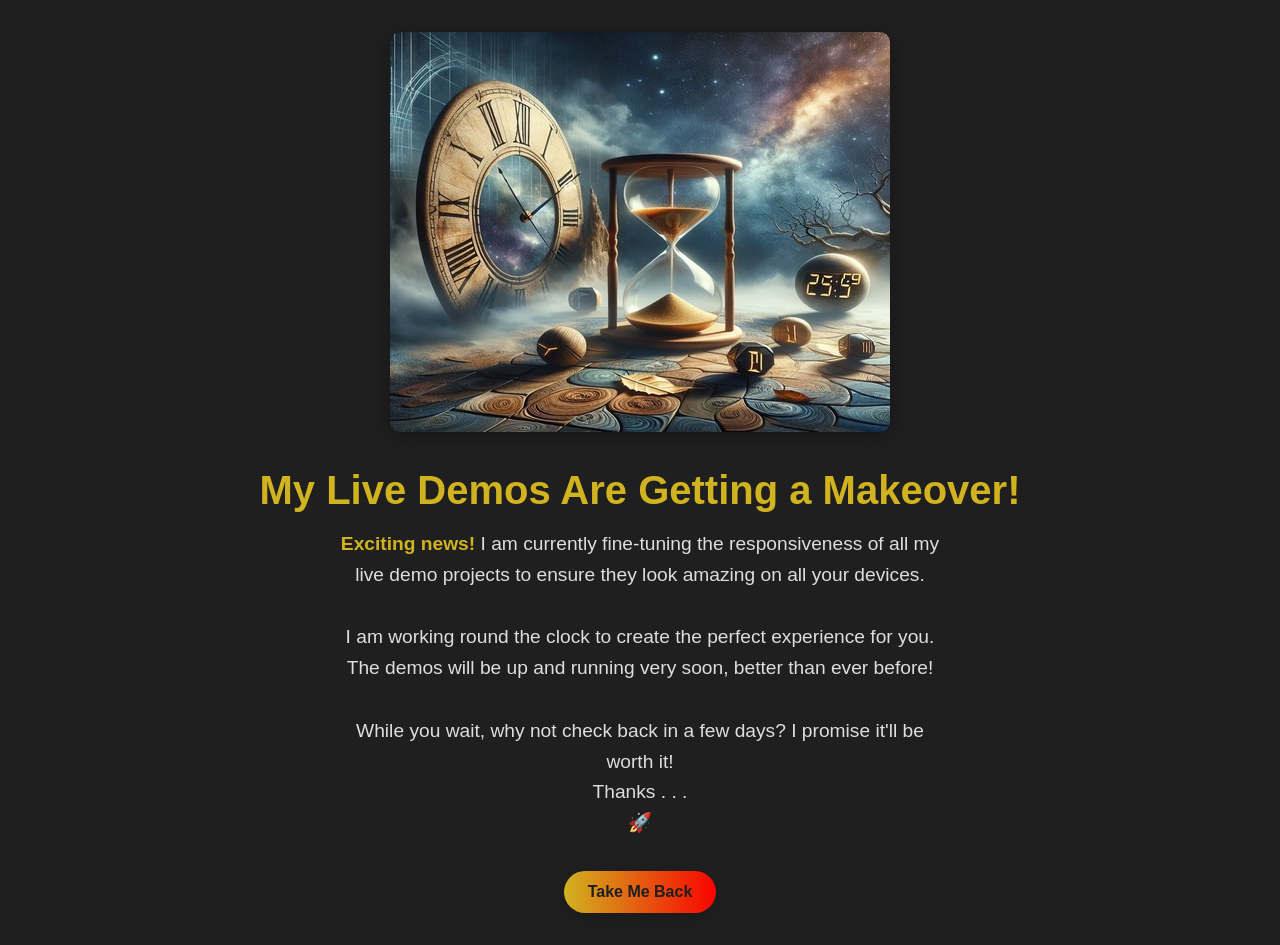
<file: html/notification.html>
<!DOCTYPE html>
<html lang="en">
<head>
    <meta charset="UTF-8">
    <meta name="viewport" content="width=device-width, initial-scale=1.0">
    <link rel="shortcut icon" href="../images/logo/14084229.png" type="image/x-icon">
    <title>Coming Soon - Live Demos</title>
    <style>
        :root {
            --background-color: hsl(0, 0%, 12%);
            --text-color: hsl(0, 0%, 87%);
            --highlight-color-one: hsl(50, 74%, 47%);
            --highlight-color-two: hsl(1, 100%, 49%);
            --header-bg: hsla(0, 0%, 10%, 0.95);
        }

        * {
            margin: 0;
            padding: 0;
            box-sizing: border-box;
            font-family: 'Segoe UI', Tahoma, Geneva, Verdana, sans-serif;
        }

        body {
            background-color: var(--background-color);
            color: var(--text-color);
            min-height: 100vh;
            display: flex;
            flex-direction: column;
            justify-content: center;
            align-items: center;
            padding: 2rem;
            text-align: center;
        }

        .container {
            max-width: 800px;
            margin: 0 auto;
            opacity: 0;
            transform: translateY(20px);
            animation: fadeInUp 0.8s ease-out forwards;
        }

        @keyframes fadeInUp {
            to {
                opacity: 1;
                transform: translateY(0);
            }
        }

        .image-container {
            margin-bottom: 2rem;
        }

        .not-found-image {
            max-width: 100%;
            height: auto;
            border-radius: 10px;
            box-shadow: 0 4px 20px rgba(0, 0, 0, 0.3);
            transition: transform 0.3s ease;
        }

        .not-found-image:hover {
            transform: scale(1.02);
        }

        h1 {
            font-size: 2.5rem;
            margin-bottom: 1rem;
            color: var(--highlight-color-one);
            animation: colorPulse 3s infinite alternate;
        }

        @keyframes colorPulse {
            0% {
                color: var(--highlight-color-one);
            }
            100% {
                color: var(--highlight-color-two);
            }
        }

        p {
            font-size: 1.2rem;
            line-height: 1.6;
            margin-bottom: 2rem;
            max-width: 600px;
            margin-left: auto;
            margin-right: auto;
        }

        .highlight {
            color: var(--highlight-color-one);
            font-weight: bold;
        }

        .back-button {
            background: linear-gradient(to right, var(--highlight-color-one), var(--highlight-color-two));
            color: var(--background-color);
            border: none;
            padding: 12px 24px;
            font-size: 1rem;
            font-weight: bold;
            border-radius: 30px;
            cursor: pointer;
            transition: all 0.3s ease;
            text-decoration: none;
            display: inline-block;
            box-shadow: 0 4px 15px rgba(0, 0, 0, 0.2);
        }

        .back-button:hover {
            transform: translateY(-3px) scale(1.05);
            box-shadow: 0 6px 20px rgba(0, 0, 0, 0.3);
        }

        .back-button:active {
            transform: translateY(1px);
        }

        @media (max-width: 768px) {
            h1 {
                font-size: 2rem;
            }
            
            p {
                font-size: 1rem;
            }
            
            .back-button {
                padding: 10px 20px;
            }
        }

        @media (max-width: 480px) {
            h1 {
                font-size: 1.8rem;
            }
            
            p {
                font-size: 0.9rem;
            }
            
            .container {
                padding: 1rem;
            }
        }
    </style>
</head>
<body>
    <div class="container">
        <div class="image-container">
            <img src="../images/projects/timers.jpg" alt="Coming Soon" class="not-found-image">
        </div>
        <h1>My Live Demos Are Getting a Makeover!</h1>
        <p>
            <span class="highlight">Exciting news!</span> I am currently fine-tuning the responsiveness of all my live demo projects to ensure they look amazing on all your devices.
        </p>
        <p>
            I am working round the clock to create the perfect experience for you. The demos will be up and running very soon, better than ever before!
        </p>
        <p>
            While you wait, why not check back in a few days? I promise it'll be worth it! <br> Thanks  . . . <br>🚀
        </p>
        <a href="javascript:history.back()" class="back-button">
            Take Me Back
        </a>
    </div>
    
    <script>
        document.addEventListener('DOMContentLoaded', function() {
            const elements = document.querySelectorAll('h1, p, .back-button');
            elements.forEach((el, index) => {
                el.style.opacity = '0';
                el.style.transform = 'translateY(20px)';
                el.style.transition = 'opacity 0.5s ease, transform 0.5s ease';
                el.style.transitionDelay = `${0.2 + index * 0.1}s`;
                
                setTimeout(() => {
                    el.style.opacity = '1';
                    el.style.transform = 'translateY(0)';
                }, 100);
            });
        });
    </script>
</body>
</html>
</file>
